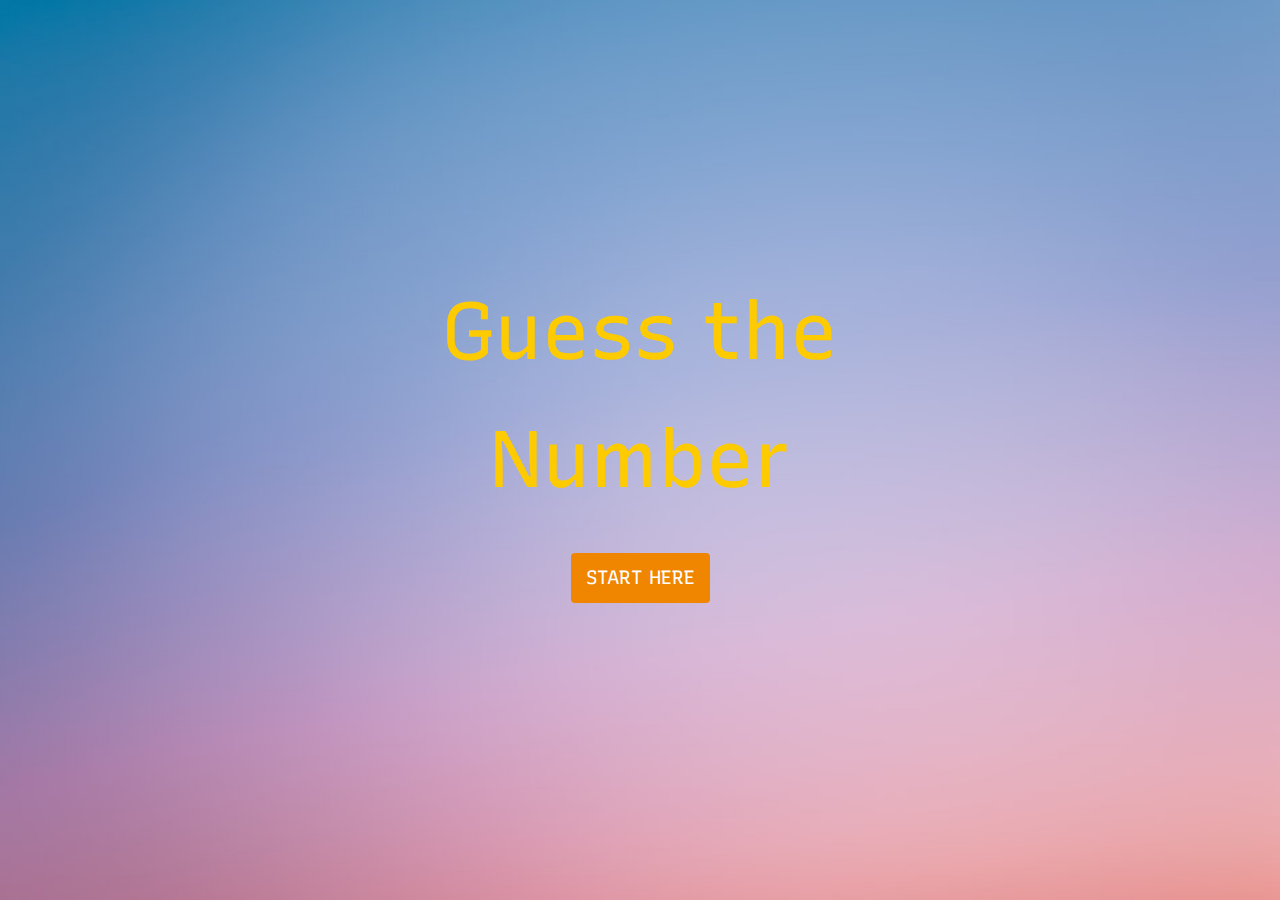
<file: index.html>
<!DOCTYPE html>
<html lang="en">

<head>
    <meta charset="UTF-8">
    <meta name="viewport" content="width=device-width, initial-scale=1.0">
    <title>Guess It</title>
    <link rel="stylesheet" href="style.css">
</head>

<body>
    <div class="container">
        <div class="logo">Guess the Number</div>
        <div class="button" id="start">START HERE</div>
    </div>
    <script src="script.js"></script>
</body>

</html>
</file>
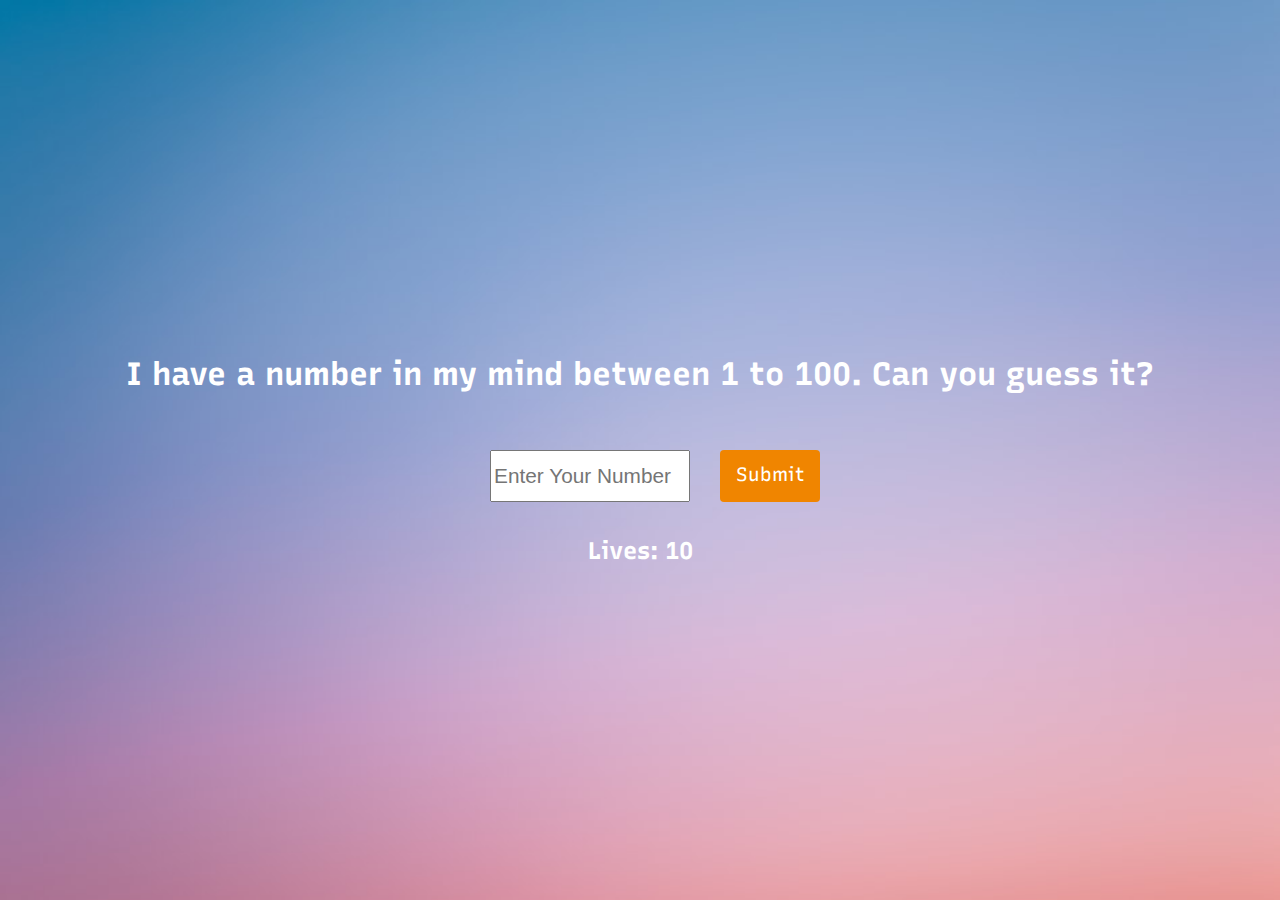
<file: game.html>
<!DOCTYPE html>
<html lang="en">

<head>
    <meta charset="UTF-8">
    <meta name="viewport" content="width=device-width, initial-scale=1.0">
    <title>Game</title>
    <link rel="stylesheet" href="style.css">
</head>

<body>
    <div class="container">
        <h1>I have a number in my mind between 1 to 100. Can you guess it?</h1>

        <div id="input-container">

            <input type="number" name="number" id="number-input" min="1" max="100" placeholder="Enter Your Number">
            <div class="button" id="submit">Submit</div>
        </div>
        <h2 id="lives-text">Lives: <span id="lives">10</span></h2>
        <div id="message"></div>
    </div>
    <script src="game.js"></script>
</body>

</html>
</file>
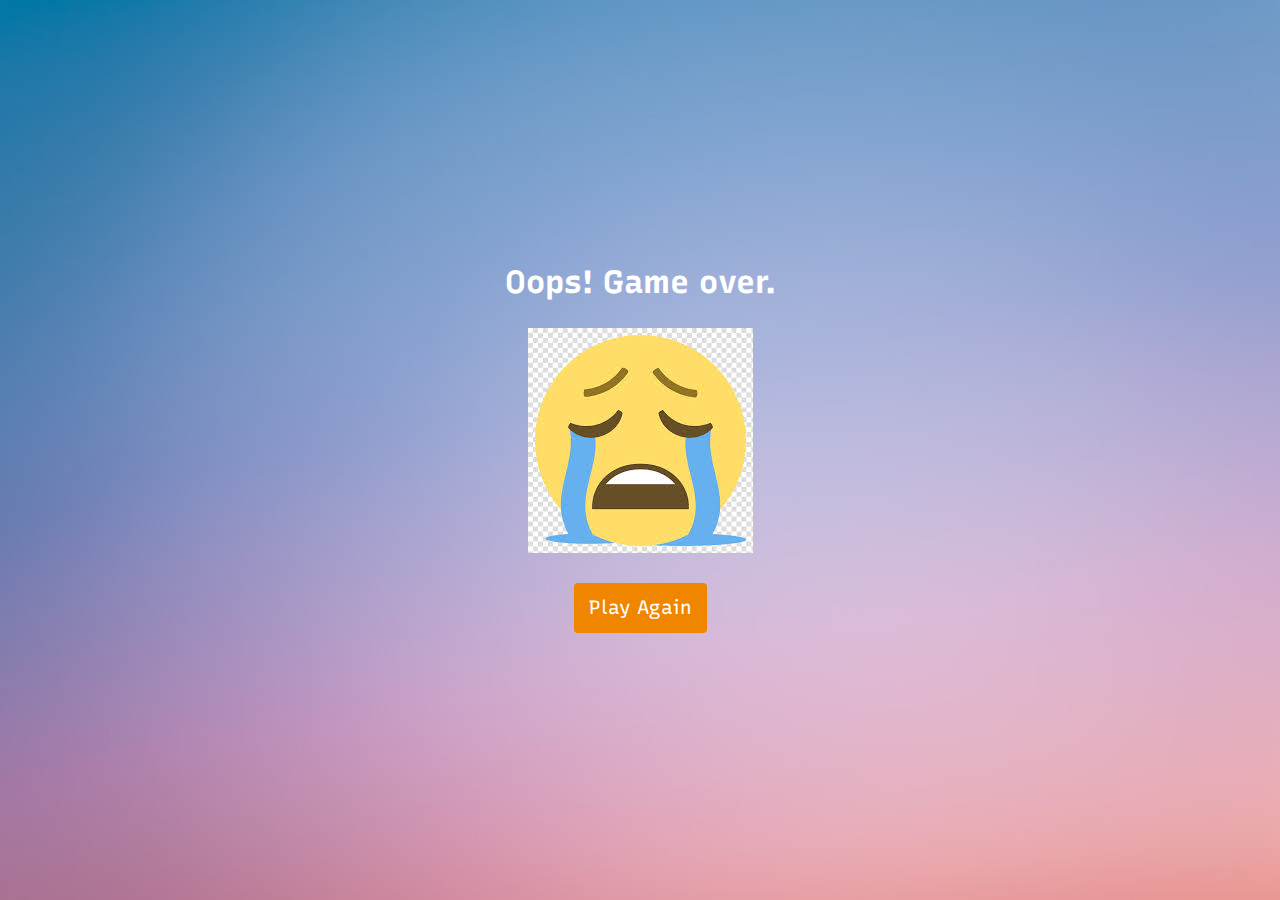
<file: lose.html>
<!DOCTYPE html>
<html lang="en">

<head>
    <meta charset="UTF-8">
    <meta name="viewport" content="width=device-width, initial-scale=1.0">
    <title>Uh oh! Try again</title>
    <link rel="stylesheet" href="style.css">
</head>

<body>
    <div class="container">
        <h1>Oops! Game over.</h1>
        <img src="lose_emoji.jpg" alt="Congrats">
        <div class="button" id="reset">Play Again</div>
    </div>
    <script src="reset.js"></script>
</body>

</html>
</file>
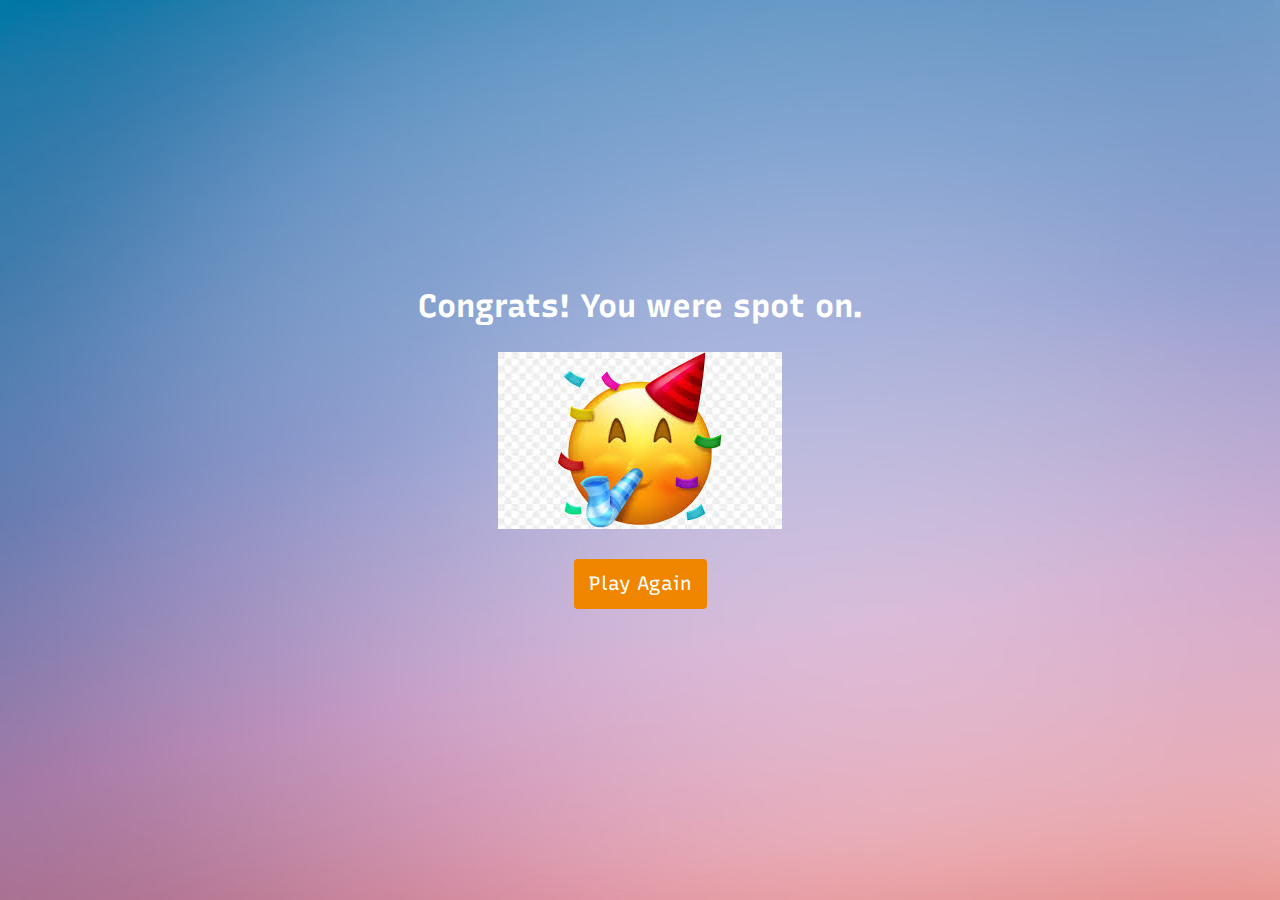
<file: win.html>
<!DOCTYPE html>
<html lang="en">

<head>
    <meta charset="UTF-8">
    <meta name="viewport" content="width=device-width, initial-scale=1.0">
    <title>Congrats!!</title>
    <link rel="stylesheet" href="style.css">
</head>

<body>
    <div class="container">
        <h1>Congrats! You were spot on.</h1>
        <img src="win_emoji.jpg" alt="Congrats">
        <div class="button" id="reset">Play Again</div>
    </div>
    <script src="reset.js"></script>
</body>

</html>
</file>
<file: style.css>
@import url("https://fonts.googleapis.com/css2?family=Recursive:wght@300;400;500;600;700;800;900&display=swap");

* {
    margin: 0;
    padding: 0;
    box-sizing: border-box;
}

.container {
    background-image: url("background.jpg");
    background-color: #7754f8;
    background-size: cover;
    font-family: "Recursive", sans-serif;
    display: flex;
    flex-direction: column;
    justify-content: center;
    align-items: center;
    width: 100vw;
    height: 100vh;
    line-height: 1.6;
    padding: 0 20px;

}

.logo {
    font-size: 5em;
    color: #fecb00;
    width: 400px;
    text-align: center;

}

.button {
    background-color: #f08500;
    margin: 30px 0;
    border-radius: 4px;
    padding: 10px 15px;
    min-width: 100px;
    text-align: center;
    font-size: 1.2em;
    color: white;
    cursor: pointer;
}

#input-container {
    display: flex;
    flex-wrap: wrap;
    justify-content: center;
}

h1 {
    color: white;
    text-align: center;
    margin: 20px;
}

input {
    width: 200px;
    margin: 30px;
    height: 2.5em;
    text-align: center;
    font-size: 1.3em;
}

#lives-text {
    color: white;
}

#message {
    font-size: 1.em;
    background-color: #fecb00;
    padding: 5px 15px;
    border-radius: 2px;
    text-align: center;
    display: none;
}
</file>
